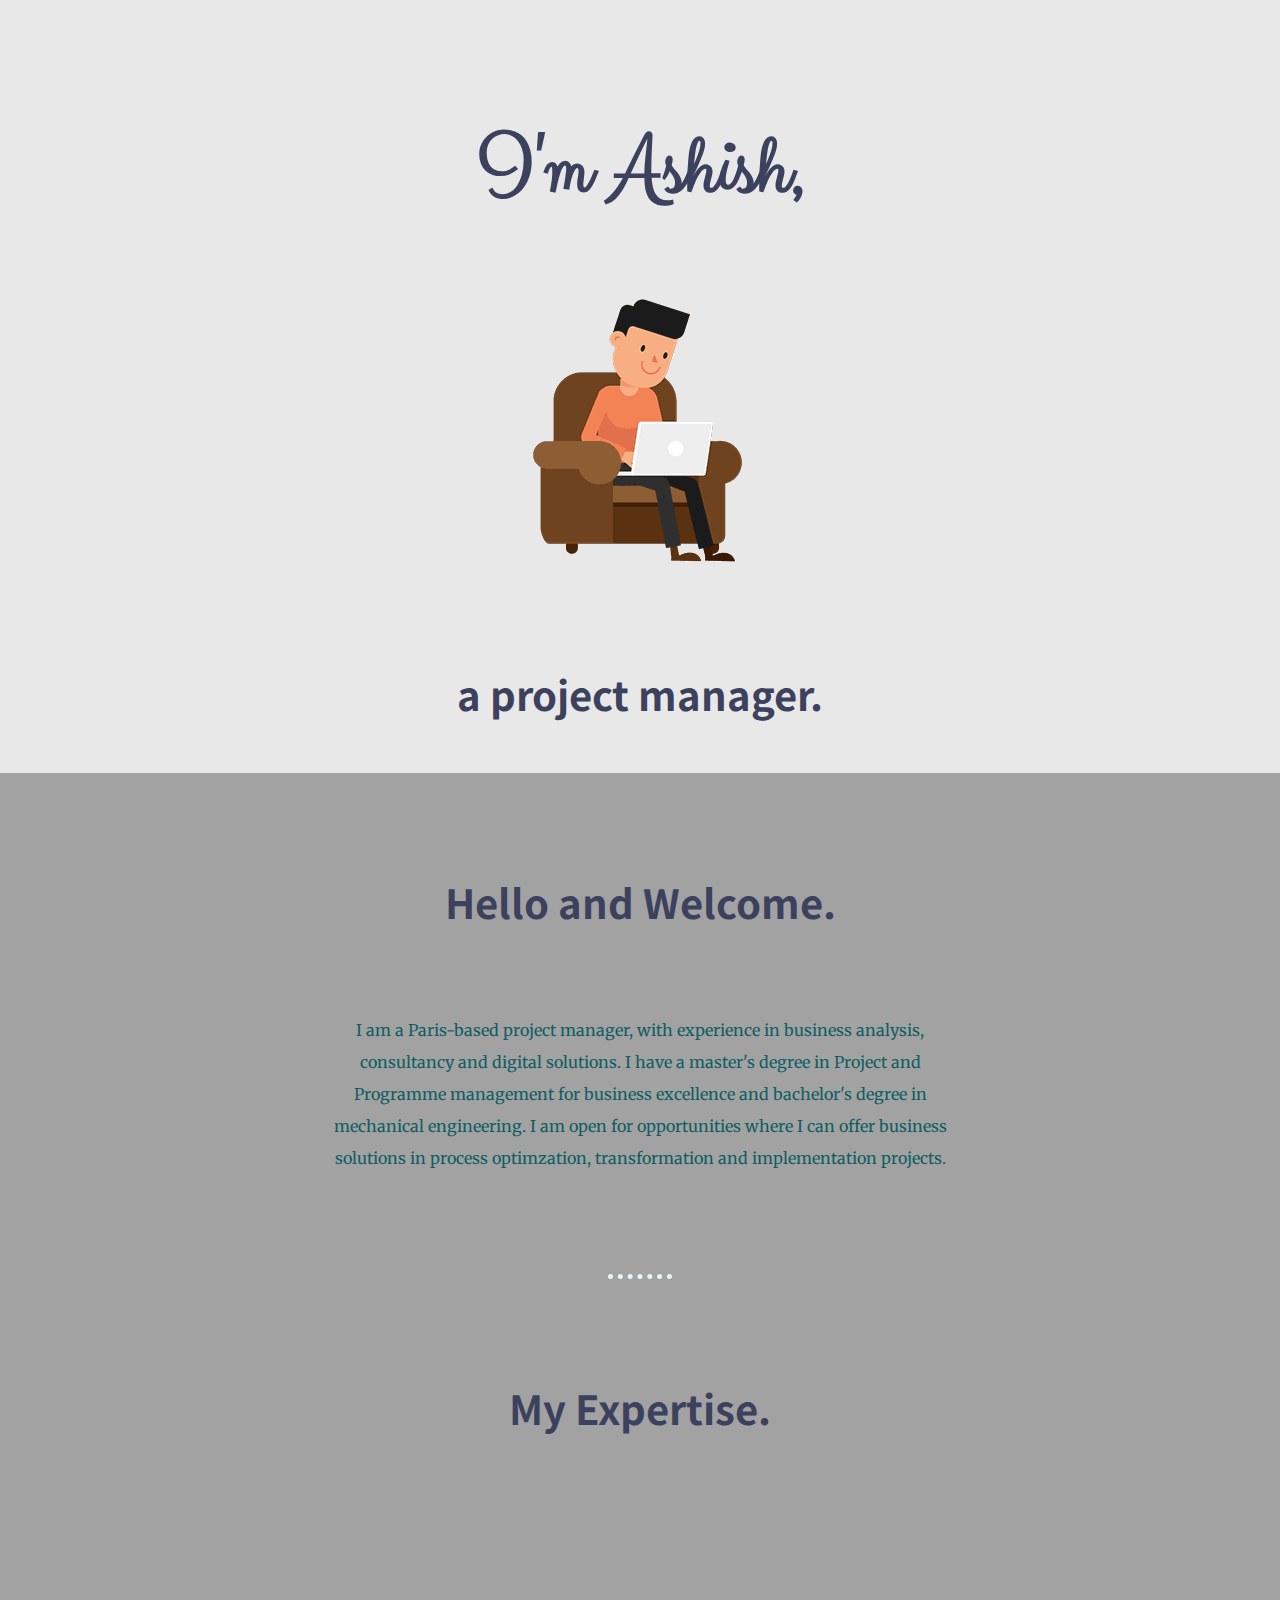
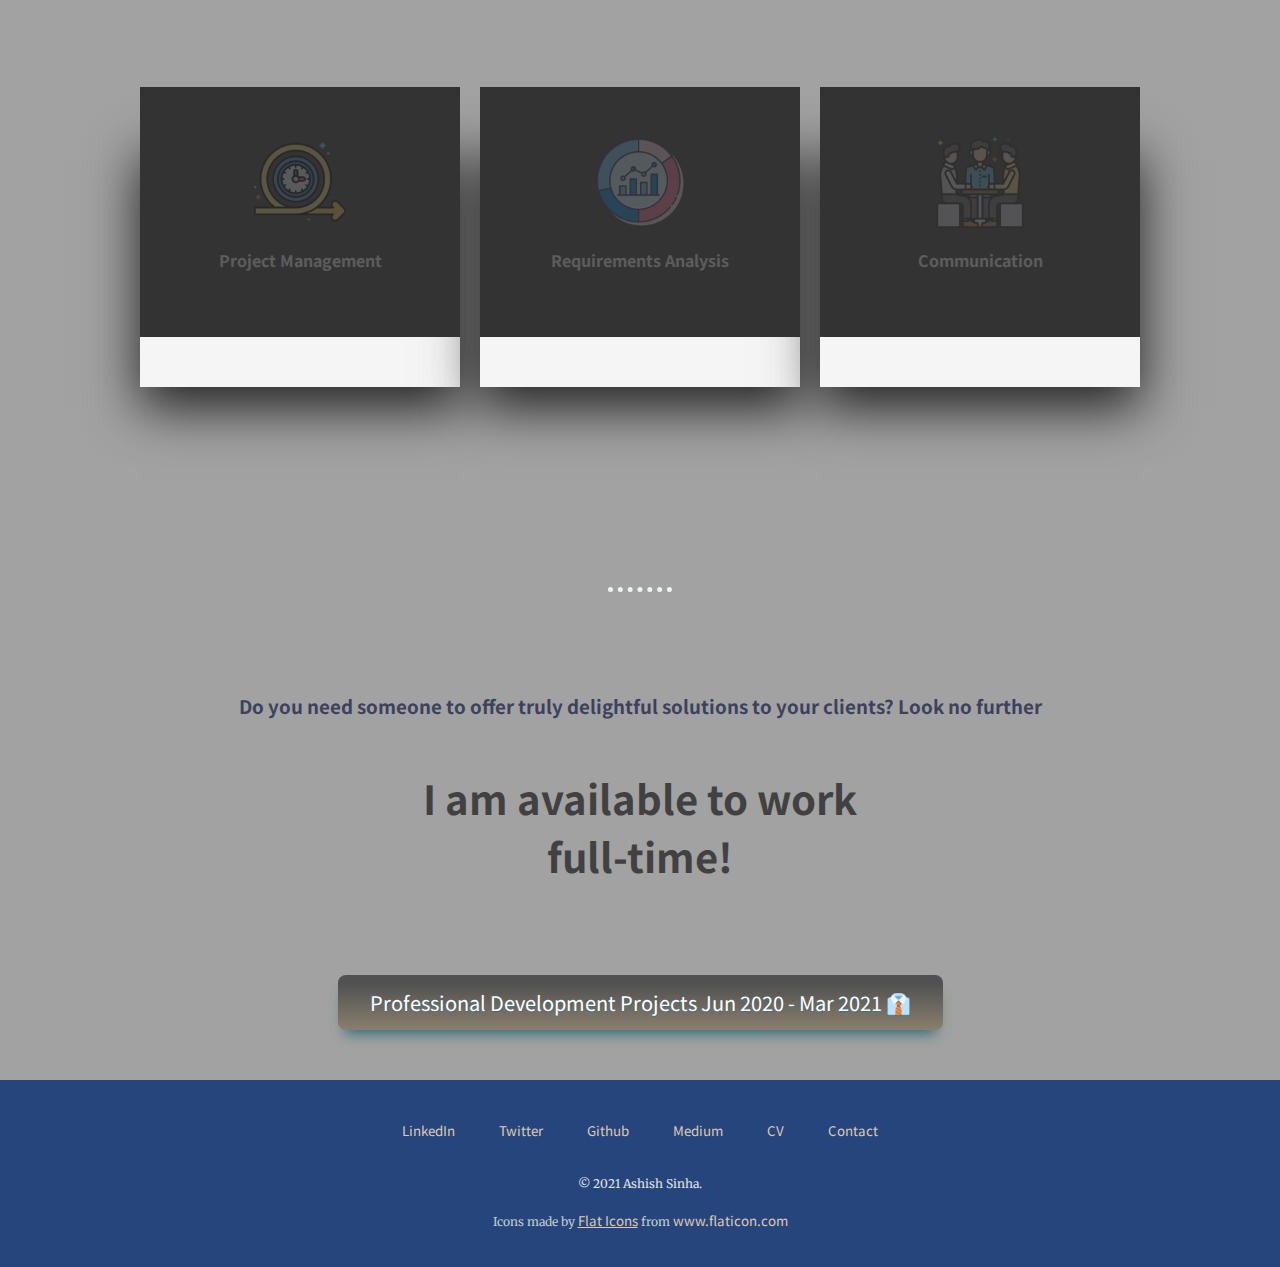
<file: index.html>
<!DOCTYPE html>
<html lang="en" dir="ltr">

<head>
  <meta charset="utf-8">
  <title>Ashish Sinha</title>
  <link rel="stylesheet" href="styles.css" />
  <link rel="icon" href="mycon.ico" type="image/x-icon" />
  <link href="https://fonts.googleapis.com/css2?family=Clicker+Script&family=Merriweather:ital,wght@0,300;0,400;0,700;0,900;1,300;1,400;1,700;1,900&family=Noto+Sans+TC:wght@100;300;400;500;700;900&display=swap" rel="stylesheet">
  <script src="https://cdnjs.cloudflare.com/ajax/libs/jquery/2.1.3/jquery.min.js"></script>
  <!--<script src="scripts/main.js"></script>-->
</head>

<body>
  <div class="top-container">
    <!<img class="top-cloud" src="Images/cloud.png" alt="cloud-img">
      <h1>I'm Ashish,</h1>
      <img class="team" src="Images/team.gif" alt="working-team">
      <h2 id="subtitle">a project manager.</h2>
  </div>

  <div class="middle-container">
    <div class="profile">
        <h2>Hello and Welcome.</h2>
          <p class="Intro">
            I am a Paris-based project manager, with experience in business analysis, consultancy and digital solutions. I have a master's degree in Project and Programme management for business excellence and bachelor's degree in mechanical engineering. 
            I am open for opportunities where I can offer business solutions in process optimzation, transformation and implementation projects.
          </p>
    </div>
    <div class="skills">
      <hr class="rulings">
      <h2>My Expertise.</h2>
      <div class="midlle-container">

        <div class="card">
          <div class="face face1">
            <div class="content">
              <img src="Images/project-management.png" width="92" height="92" alt="Ashish is project management">
              <h3>Project Management</h3>
            </div>
          </div>
          <div class="face face2">
            <div class="content">
              <p>A smart project manager, with an elite degree complemented by a portfolio of certifications in PMI, IPMA, IIBA, Agile, Lean Six-Sigma, and Prince2.</p>
            </div>
          </div>
        </div>
        <div class="card">
          <div class="face face1">
            <div class="content">
              <img src="Images/kpi.png" width="92" height="92" alt="Ashish tracks & measures KPIs">
              <h3>Requirements Analysis</h3>
            </div>
          </div>
          <div class="face face2">
            <div class="content">
              <p> Customer centric mindset which helps elicit user expectations and offer quality solutions. Taking an agile approach, delivering value and being
                cost efficient is on the front of my agendas. </p>
            </div>
          </div>
        </div>
        <div class="card">
          <div class="face face1">
            <div class="content">
              <img src="Images/meeting.png" width="92" height="92" alt="Ashish Communication Expert" />
              <h3>Communication</h3>
            </div>
          </div>
          <div class="face face2">
            <div class="content">
              <p>I am a seasoned communicator and have strong skills in stakeholder engangement and team-building. </p>
            </div>
          </div>
        </div>
      </div>
      <div class="contact-me">
        <hr class="rulings">
        <h3>Do you need someone to offer truly delightful solutions to your clients? Look no further</h3>
        <h2 class="closing">I am available to work full-time!</h2>
        <p><strong> </strong></p>
        <!--<a class="btn" href="https://sway.office.com/MKsQ8W5h7JqYE1Lp?ref=Link" target="_blank" rel="noopener noreferrer">View My CV on MS Sway &#128526; </a>
        <a class="btn" href="https://sinha-ashish.github.io/CV/" target="_blank" rel="noopener noreferrer">CV in Basic HTML &#128521; </a>-->
        <a class="btn" href="Professional Development Projects/index.html"> Professional Development Projects Jun 2020 - Mar 2021 &#128084; </a>
      </div>


      <footer class="bottom-container">
        <br>
        <a class="footer-link" href="https://www.linkedin.com/in/sinha-ashish">LinkedIn</a>
        <a class="footer-link" href="https://twitter.com/Sinhaboyy">Twitter</a>
        <a class="footer-link" href="https://github.com/sinha-ashish">Github</a>
        <a class="footer-link" href="https://sinha-ashish.medium.com/">Medium</a>
        <a class="footer-link" href="https://sway.office.com/MKsQ8W5h7JqYE1Lp?ref=Link">CV</a>
        <a class="footer-link" href="mailto:ashish.sinha2408@gmail.com">Contact</a>
        <p class="copyright">© 2021 Ashish Sinha.</p>
        <p class="attribution">Icons made by <a class="attribution-link " href="https://www.flaticon.com/authors/flat-icons" title="Flat Icons">Flat Icons</a> from <a class="attribution-link href=" https://www.flaticon.com/" title="Flaticon">
            www.flaticon.com</a></p>
      </footer>
</body>

</html>
</file>
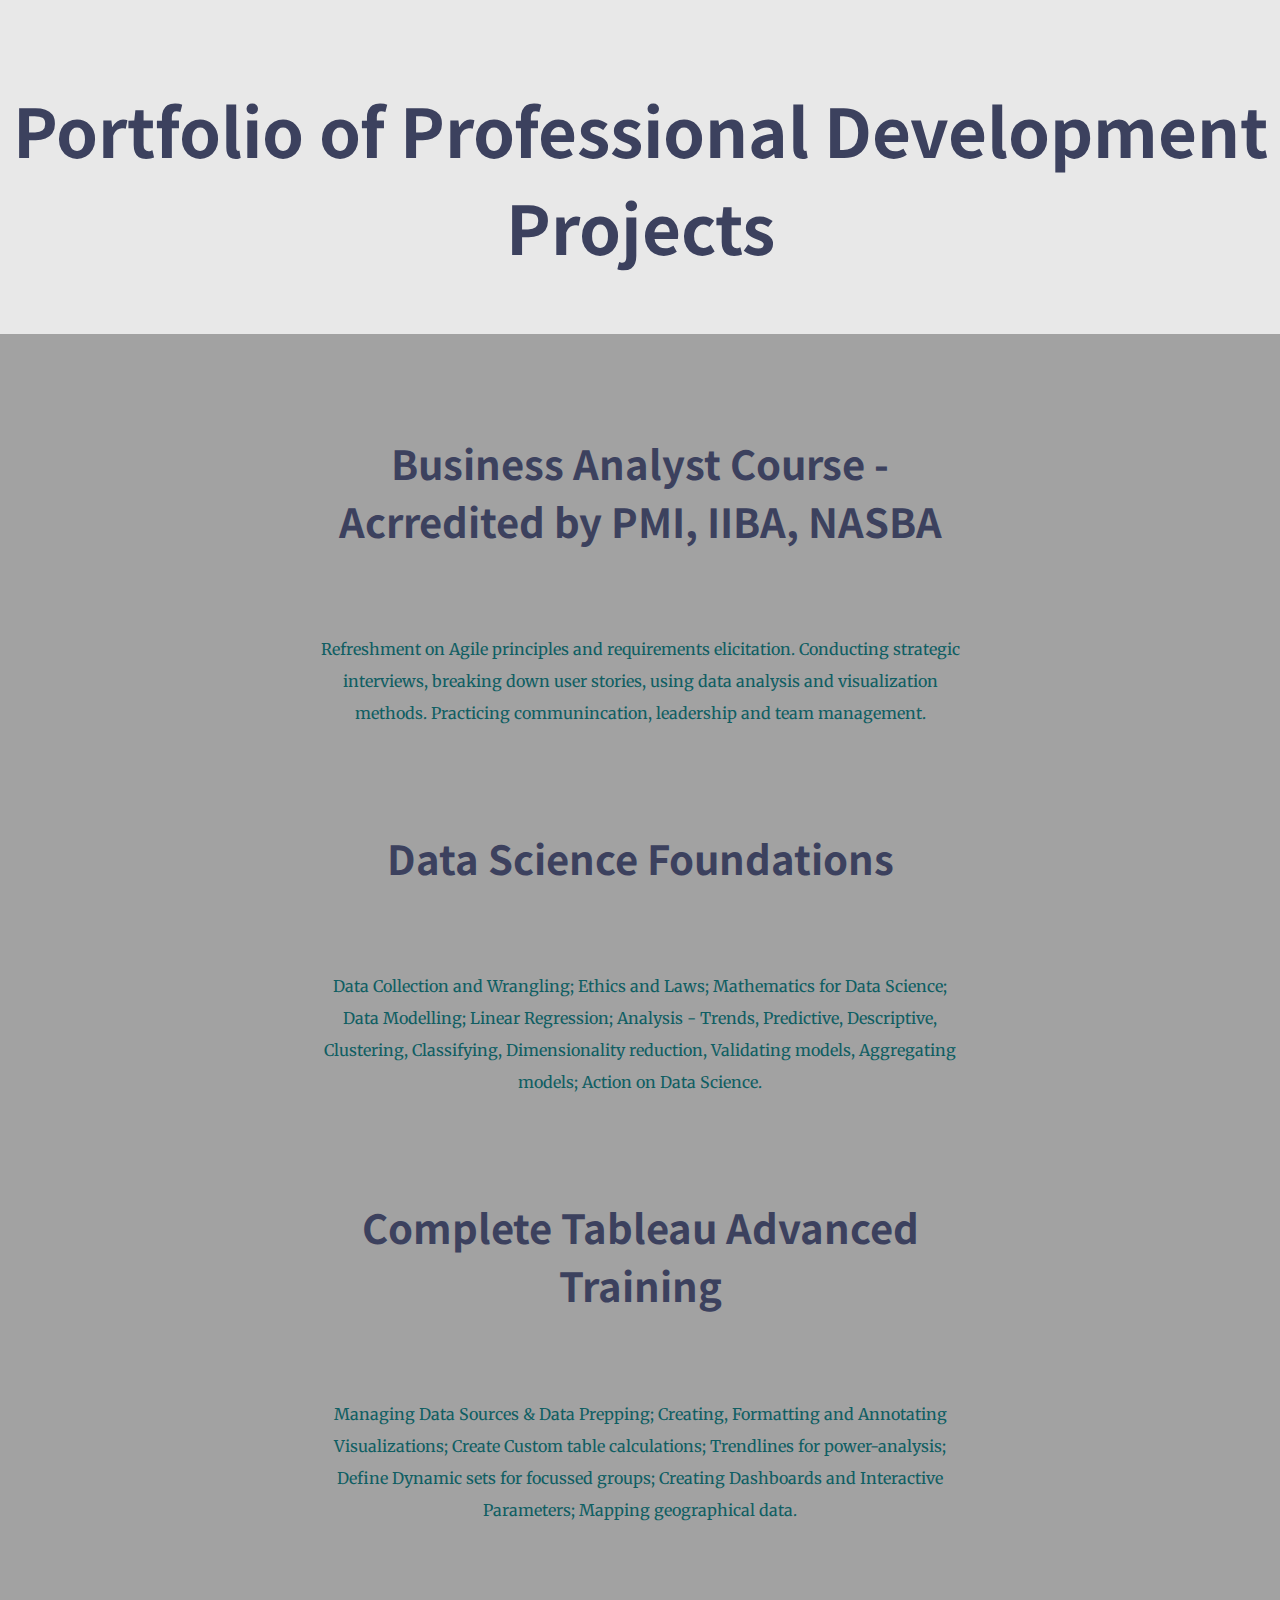
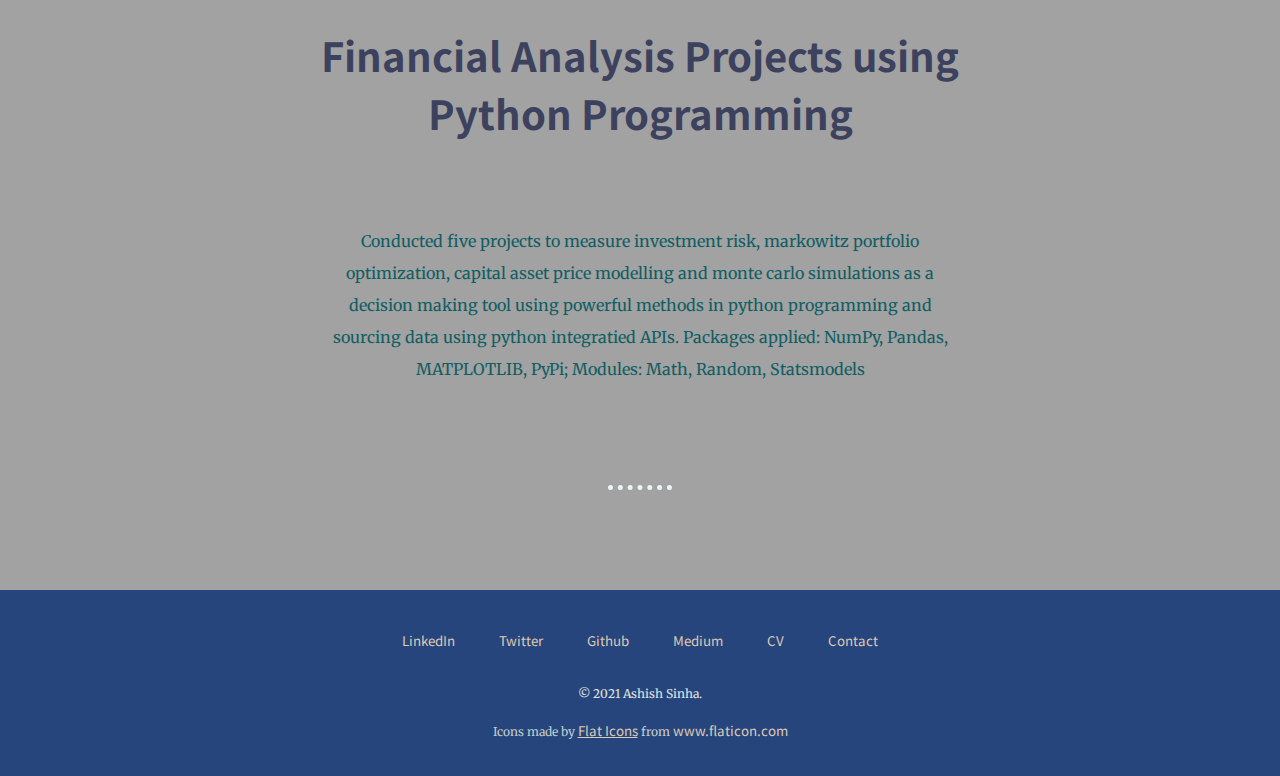
<file: Professional Development Projects/index.html>
<!DOCTYPE html>
<html lang="en" dir="ltr">

<head>
  <meta charset="utf-8">
  <title>Ashish Sinha</title>
  <link rel="stylesheet" href="css/styles.css" />
  <link rel="icon" href="mycon.ico" type="image/x-icon" />
  <link href="https://fonts.googleapis.com/css2?family=Clicker+Script&family=Merriweather:ital,wght@0,300;0,400;0,700;0,900;1,300;1,400;1,700;1,900&family=Noto+Sans+TC:wght@100;300;400;500;700;900&display=swap" rel="stylesheet">
  <script src="https://cdnjs.cloudflare.com/ajax/libs/jquery/2.1.3/jquery.min.js"></script>
  <!--<script src="scripts/main.js"></script>-->
</head>

<body>
  <div class="top-container">
    <h1>Portfolio of Professional Development Projects</h1>
  </div>

  <div class="middle-container">
    <div class="profile">
      <h2>Business Analyst Course - Acrredited by PMI, IIBA, NASBA</h2>
      <p class="Intro">
        Refreshment on Agile principles and requirements elicitation. Conducting strategic interviews, breaking down user stories, using data analysis and visualization methods. Practicing communincation, leadership and team management.
      </p>
    </div>
    <div class="profile">
      <h2>Data Science Foundations</h2>
      <p class="Intro">
        Data Collection and Wrangling; Ethics and Laws; Mathematics for Data Science; Data Modelling; Linear Regression; Analysis - Trends, Predictive, Descriptive, Clustering, Classifying, Dimensionality reduction, Validating models, Aggregating models; Action on Data Science.
      </p>
    </div>
    <div class="profile">
      <h2>Complete Tableau Advanced Training</h2>
      <p class="Intro">
        Managing Data Sources & Data Prepping; Creating, Formatting and Annotating Visualizations; Create Custom table calculations; Trendlines for power-analysis; Define Dynamic sets for focussed groups; Creating Dashboards and Interactive Parameters; Mapping geographical data.
      </p>
    </div>
    <div class="profile">
      <h2>Financial Analysis Projects using Python Programming</h2>
      <p class="Intro">
        Conducted five projects to measure investment risk, markowitz portfolio optimization, capital asset price modelling and monte carlo simulations as a decision making tool
        using powerful methods in python programming and sourcing data using python integratied APIs.
        Packages applied: NumPy, Pandas, MATPLOTLIB, PyPi; Modules: Math, Random, Statsmodels
      </p>
    </div>
      </div>
<hr class="rulings">

      <footer class="bottom-container">
        <br>
        <a class="footer-link" href="https://www.linkedin.com/in/sinha-ashish">LinkedIn</a>
        <a class="footer-link" href="https://twitter.com/Sinhaboyy">Twitter</a>
        <a class="footer-link" href="https://github.com/sinha-ashish">Github</a>
        <a class="footer-link" href="https://sinha-ashish.medium.com/">Medium</a>
        <a class="footer-link" href="https://sway.office.com/MKsQ8W5h7JqYE1Lp?ref=Link&loc=play" target="_blank" rel="noopener noreferrer">CV</a>
        <a class="footer-link" href="mailto:ashish.sinha2408@gmail.com">Contact</a>
        <p class="copyright">© 2021 Ashish Sinha.</p>
        <p class="attribution">Icons made by <a class="attribution-link " href="https://www.flaticon.com/authors/flat-icons" title="Flat Icons">Flat Icons</a> from <a class="attribution-link href=" https://www.flaticon.com/" title="Flaticon">
            www.flaticon.com</a></p>
      </footer>
</body>

</html>
</file>
<file: styles.css>
body {
  margin: 0;
  text-align: center;
  font-family: 'Merriweather', serif;
  color: #40514E;
  padding: 0;
  background: #A2A2A2 ;
}


h1 {
  margin: 50px auto 0 auto;
  font-family: 'Clicker Script', cursive;
  font-size: 5.62em;
  font-style: normal;
  color: #3c415e;
}

h2 {
  font-family: 'Noto Sans TC', sans-serif;
  font-size: 2.5rem;
  color: #3c415e;
  padding-bottom: 50px;
}

h3 {
  font-family: 'Noto Sans TC', sans-serif;
  color: #3c415e;
  text-decoration: none;
}


a {
  color: #e6d5b8;
  font-family: 'Noto Sans TC', sans-serif;
}

p {
  line-height: 2;
}

.profile-image {
  width: 180px;
  height: auto;
  border-radius: 50%;

}

.Intro {
  color: #105e62;
}

.top-container {
  position: relative;
  padding-top: 60px;
  padding-bottom: 0px;
  background-color: #e8e8e8;
}

.team {
  width: 296px;
  height: 400px;
  border-radius: 50%;
  /*background-color: #1687a7;
  background-color: #A2A2A2;
  background-image: url('http://i.imgur.com/BiSmXaq.png'), url('http://i.imgur.com/XHuy0NJ.png'), url('http://i.imgur.com/okpRxJU.png');
  -webkit-animation: snow 30s linear infinite;
  -moz-animation: snow 30s linear infinite;
  -ms-animation: snow 30s linear infinite;
  animation: snow 30s linear infinite;*/
}

.midlle-container{
  width: 1000px;
  position: relative;
  display: flex;
  margin: 100px auto;
  justify-content: space-between;
  flex-wrap:wrap;

}

.midlle-container .card{
  position: relative;
}

.midlle-container .card .face{
  width:320px;
  height: 250px;
  transition:.4s;

}

.midlle-container .card .face.face1{
  position: relative;
  background: #333;
  display: flex;
  justify-content: center;
  align-content:center;
  align-items: center;
  z-index: 1;
  transform: translateY(100px);
}

.midlle-container .card:hover .face.face1{
  transform: translateY(0);
  box-shadow:
    inset 0 0 60px whitesmoke,
    inset 20px 0 80px #fffaa4,
    inset -20px 0 80px #0ff,
    inset 20px 0 300px #fffaa4,
    inset -20px 0 300px #0ff,
    0 0 50px #fff,
    -10px 0 80px #fffaa4,
    10px 0 80px #0ff;

}


.midlle-container .card .face.face1 .content{
  opacity: .2;
  transition:  0.5s;
  text-align: center;

}

.midlle-container .card:hover .face.face1 .content{
  opacity: 1;

}

.midlle-container .card .face.face1 .content i{
  font-size: 3em;
  color: white;
  display: inline-block;

}

.midlle-container .card .face.face1 .content h3{
  font-size: 1em;
  color: white;
  text-align: center;


}

.midlle-container .card .face.face1 .content a{
   transition: .5s;
}

.midlle-container .card .face.face2{
   position: relative;
   background: whitesmoke;
   display: flex;
   align-items: center;
   justify-content: center;
   padding: 20px;
  box-sizing: border-box;
  box-shadow: 0 20px 50px rgba(0,0,0,.8);
  transform: translateY(-100px);
}

.midlle-container .card:hover .face.face2{
    transform: translateY(0);


}

.midlle-container .card .face.face2 .content p, a{
  font-size: 10pt;
  margin: 0 ;
  padding: 0;
  color:#333;
}

.midlle-container .card .face.face2 .content a{
  text-decoration:none;
  color: black;
  box-sizing: border-box;
  outline : 1px dashed #333;
  padding: 10px;
  margin: 15px 0 0;
  display: inline-block;
}

.midlle-container .card .face.face2 .content a:hover{
  background: #333 ;
  color: whitesmoke;
  box-shadow: inset 0px 0px 10px rgba(0,0,0,0.5);
}


@-webkit-keyframes snow {
    0% { background-position: 0px 0px, 0px 0px, 0px 0px }
    50% { background-color: #A2A2A2 }
    100% {
        background-position: 500px 1000px, 400px 400px, 300px 300px;
        background-color: #A2A2A2;
    }
}
@-moz-keyframes snow {
    0% { background-position: 0px 0px, 0px 0px, 0px 0px }
    50% { background-color: #A2A2A2 }
    100% {
        background-position: 500px 1000px, 400px 400px, 300px 300px;
        background-color: #A2A2A2;
    }
}
@-ms-keyframes snow {
    0% { background-position: 0px 0px, 0px 0px, 0px 0px }
    50% { background-color: #A2A2A2 }
    100% {
        background-position: 500px 1000px, 400px 400px, 300px 300px;
        background-color: #A2A2A2;
    }
}
@keyframes snow {
    0% { background-position: 0px 0px, 0px 0px, 0px 0px }
    50% { background-color: #A2A2A2 }
    100% {
        background-position: 500px 1000px, 400px 400px, 300px 300px;
        background-color: #A2A2A2;
    }
}
body {
    background-color: #A2A2A2;
    background-image: url('http://i.imgur.com/BiSmXaq.png'), url('http://i.imgur.com/XHuy0NJ.png'), url('http://i.imgur.com/okpRxJU.png');
    -webkit-animation: snow 30s linear infinite;
    -moz-animation: snow 30s linear infinite;
    -ms-animation: snow 30s linear infinite;
    animation: snow 30s linear infinite;
}

.bottom-container {
  padding-bottom: 20px;
  padding-top: 20px;
  background-color: #082e73;
  color: #e6d5b8;
  opacity: 0.8;
}

.top-cloud {
  position: absolute;
  right: 300px;
  top: 50px;
}

.bottom-cloud {
  position: absolute;
  left: 300px;
  bottom: 300px;
}

.profile {
  margin: auto;
  margin-top: 100px;
  width: 50%;
}

/*.skill-row {

  width: 50%;
  margin: 100px auto;
  text-align: left;
  line-height: 2;
  color: #c9d7d7;
}

/*.image-WD {
  float: left;
  margin-right: 30px;
  width: 25%;
}

.image-PM {
  float: right;
  margin-left: 30px;
  width: 25%;
}*/

.rulings {
  border-style: none;
  border-top-style: dotted;
  border-color: #EAF6F6;
  border-width: 5px;
  width: 5%;
  margin: 100px auto;
}

.footer-link {
  color: #e6d5b8;
  margin: 10px 20px;
  text-decoration: none;
}

.footer-link:hover {
  color: #EAF6F6
}


.copyright {
  color: #EAF6F6;
  font-size: .75rem;
  padding: 20px 0 0;
}

.closing {
  margin: 50px auto 40px;
  width: 40%;
  color: #414141;
}

.btn {
  box-shadow: 0 10px 14px -7px #276873;
  background: linear-gradient(to bottom, #515151 15%, #8a7f6e 100%);
  background-color: #0e49b5;
  border-radius: 8px;
  display: inline-block;
  cursor: pointer;
  color: #ffffff;
  font-family: 'Noto Sans TC', sans-serif;
  font-size: 20px;
  font-weight: normal;
  margin-bottom: 50px;
  padding: 13px 32px;
  text-decoration: none;
  text-shadow: 0 1px 0 #3d768a;
}

.btn:hover {
  background: linear-gradient(to bottom, #153e90 5%, #0e49b5 100%);
  background-color: #153e90;
}

.btn:active {
  position: relative;
  top: 1px;
}

.attribution {
  font-size: 0.75rem;
  color: #c9d7d7;
  }
.attribution-link {
  color: #e6d5b8;
}
  .attribution-link:hover {
    color: #EAF6F6
  }
}

/*
 @-webkit-keyframes snow {
  /*0% { background-position: 0px 0px, 0px 0px, 0px 0px }
    50% { background-color: #A2A2A2 }
    100% {
        background-position: 500px 1000px, 400px 400px, 300px 300px;
        background-color: #1687a7;
    }
}
@-moz-keyframes snow {
  /*  0% { background-position: 0px 0px, 0px 0px, 0px 0px }
    50% { background-color: #A2A2A2 }
    100% {
        background-position: 500px 1000px, 400px 400px, 300px 300px;
        background-color: #1687a7;
    }
}
@-ms-keyframes snow {
  /*  0% { background-position: 0px 0px, 0px 0px, 0px 0px }
    50% { background-color: #A2A2A2 }
    100% {
        background-position: 500px 1000px, 400px 400px, 300px 300px;
        background-color: #1687a7;
    }
}
@keyframes snow {
  /*  0% { background-position: 0px 0px, 0px 0px, 0px 0px }
    50% { background-color: #A2A2A2 }
    100% {
        background-position: 500px 1000px, 400px 400px, 300px 300px;
        background-color: #1687a7;
    }
}
body {
    background-color: #1687a7;
    background-image: url('http://i.imgur.com/BiSmXaq.png'), url('http://i.imgur.com/XHuy0NJ.png'), url('http://i.imgur.com/okpRxJU.png');
    -webkit-animation: snow 20s linear infinite;
    -moz-animation: snow 20s linear infinite;
    -ms-animation: snow 20s linear infinite;
    animation: snow 20s linear infinite;
}
*/
/*@-webkit-keyframes snow {
    0% { background-position: 0px 0px, 0px 0px, 0px 0px }
    50% { background-color: #b4cfe0 }
    100% {
        background-position: 500px 1000px, 400px 400px, 300px 300px;
        background-color: #6b92b9;
    }
}
@-moz-keyframes snow {
    0% { background-position: 0px 0px, 0px 0px, 0px 0px }
    50% { background-color: #b4cfe0 }
    100% {
        background-position: 500px 1000px, 400px 400px, 300px 300px;
        background-color: #6b92b9;
    }
}
@-ms-keyframes snow {
    0% { background-position: 0px 0px, 0px 0px, 0px 0px }
    50% { background-color: #b4cfe0 }
    100% {
        background-position: 500px 1000px, 400px 400px, 300px 300px;
        background-color: #6b92b9;
    }
}
@keyframes snow {
    0% { background-position: 0px 0px, 0px 0px, 0px 0px }
    50% { background-color: #b4cfe0 }
    100% {
        background-position: 500px 1000px, 400px 400px, 300px 300px;
        background-color: #6b92b9;
    }
}
body {
    background-color: #6b92b9;
    background-image: url('http://i.imgur.com/BiSmXaq.png'), url('http://i.imgur.com/XHuy0NJ.png'), url('http://i.imgur.com/okpRxJU.png');
    -webkit-animation: snow 20s linear infinite;
    -moz-animation: snow 20s linear infinite;
    -ms-animation: snow 20s linear infinite;
    animation: snow 20s linear infinite;
}
*/
</file>
<file: Professional Development Projects/css/styles.css>
body {
  margin: 0;
  text-align: center;
  font-family: 'Merriweather', serif;
  color: #40514E;
  padding: 0;
  background: #A2A2A2 ;
}


h1 {
  margin: 20px auto 0 auto;
  font-family: 'Noto Sans TC', sans-serif;
  font-size: 4.2em;
  font-style: normal;
  color: #3c415e;
}

h2 {
  font-family: 'Noto Sans TC', sans-serif;
  font-size: 2.5rem;
  color: #3c415e;
  padding-bottom: 50px;
}

h3 {
  font-family: 'Noto Sans TC', sans-serif;
  color: #3c415e;
  text-decoration: none;
}


a {
  color: #e6d5b8;
  font-family: 'Noto Sans TC', sans-serif;
}

p {
  line-height: 2;
}

.profile-image {
  width: 180px;
  height: auto;
  border-radius: 50%;

}

.Intro {
  color: #105e62;
}

.top-container {
  position: relative;
  padding-top: 60px;
  padding-bottom: 60px;
  background-color: #e8e8e8;
}

.team {
  width: 296px;
  height: 400px;
  border-radius: 50%;
  /*background-color: #1687a7;
  background-color: #A2A2A2;
  background-image: url('http://i.imgur.com/BiSmXaq.png'), url('http://i.imgur.com/XHuy0NJ.png'), url('http://i.imgur.com/okpRxJU.png');
  -webkit-animation: snow 30s linear infinite;
  -moz-animation: snow 30s linear infinite;
  -ms-animation: snow 30s linear infinite;
  animation: snow 30s linear infinite;*/
}

.midlle-container{
  width: 1000px;
  position: relative;
  display: flex;
  margin: 100px auto;
  justify-content: space-between;
  flex-wrap:wrap;

}

.midlle-container .card{
  position: relative;
}

.midlle-container .card .face{
  width:320px;
  height: 250px;
  transition:.4s;

}

.midlle-container .card .face.face1{
  position: relative;
  background: #333;
  display: flex;
  justify-content: center;
  align-content:center;
  align-items: center;
  z-index: 1;
  transform: translateY(100px);
}

.midlle-container .card:hover .face.face1{
  transform: translateY(0);
  box-shadow:
    inset 0 0 60px whitesmoke,
    inset 20px 0 80px #fffaa4,
    inset -20px 0 80px #0ff,
    inset 20px 0 300px #fffaa4,
    inset -20px 0 300px #0ff,
    0 0 50px #fff,
    -10px 0 80px #fffaa4,
    10px 0 80px #0ff;

}


.midlle-container .card .face.face1 .content{
  opacity: .2;
  transition:  0.5s;
  text-align: center;

}

.midlle-container .card:hover .face.face1 .content{
  opacity: 1;

}

.midlle-container .card .face.face1 .content i{
  font-size: 3em;
  color: white;
  display: inline-block;

}

.midlle-container .card .face.face1 .content h3{
  font-size: 1em;
  color: white;
  text-align: center;


}

.midlle-container .card .face.face1 .content a{
   transition: .5s;
}

.midlle-container .card .face.face2{
   position: relative;
   background: whitesmoke;
   display: flex;
   align-items: center;
   justify-content: center;
   padding: 20px;
  box-sizing: border-box;
  box-shadow: 0 20px 50px rgba(0,0,0,.8);
  transform: translateY(-100px);
}

.midlle-container .card:hover .face.face2{
    transform: translateY(0);


}

.midlle-container .card .face.face2 .content p, a{
  font-size: 10pt;
  margin: 0 ;
  padding: 0;
  color:#333;
}

.midlle-container .card .face.face2 .content a{
  text-decoration:none;
  color: black;
  box-sizing: border-box;
  outline : 1px dashed #333;
  padding: 10px;
  margin: 15px 0 0;
  display: inline-block;
}

.midlle-container .card .face.face2 .content a:hover{
  background: #333 ;
  color: whitesmoke;
  box-shadow: inset 0px 0px 10px rgba(0,0,0,0.5);
}


@-webkit-keyframes snow {
    0% { background-position: 0px 0px, 0px 0px, 0px 0px }
    50% { background-color: #A2A2A2 }
    100% {
        background-position: 500px 1000px, 400px 400px, 300px 300px;
        background-color: #A2A2A2;
    }
}
@-moz-keyframes snow {
    0% { background-position: 0px 0px, 0px 0px, 0px 0px }
    50% { background-color: #A2A2A2 }
    100% {
        background-position: 500px 1000px, 400px 400px, 300px 300px;
        background-color: #A2A2A2;
    }
}
@-ms-keyframes snow {
    0% { background-position: 0px 0px, 0px 0px, 0px 0px }
    50% { background-color: #A2A2A2 }
    100% {
        background-position: 500px 1000px, 400px 400px, 300px 300px;
        background-color: #A2A2A2;
    }
}
@keyframes snow {
    0% { background-position: 0px 0px, 0px 0px, 0px 0px }
    50% { background-color: #A2A2A2 }
    100% {
        background-position: 500px 1000px, 400px 400px, 300px 300px;
        background-color: #A2A2A2;
    }
}
body {
    background-color: #A2A2A2;
    background-image: url('http://i.imgur.com/BiSmXaq.png'), url('http://i.imgur.com/XHuy0NJ.png'), url('http://i.imgur.com/okpRxJU.png');
    -webkit-animation: snow 30s linear infinite;
    -moz-animation: snow 30s linear infinite;
    -ms-animation: snow 30s linear infinite;
    animation: snow 30s linear infinite;
}

.bottom-container {
  padding-bottom: 20px;
  padding-top: 20px;
  background-color: #082e73;
  color: #e6d5b8;
  opacity: 0.8;
}

.top-cloud {
  position: absolute;
  right: 300px;
  top: 50px;
}

.bottom-cloud {
  position: absolute;
  left: 300px;
  bottom: 300px;
}

.profile {
  margin: auto;
  margin-top: 100px;
  width: 50%;
}

/*.skill-row {

  width: 50%;
  margin: 100px auto;
  text-align: left;
  line-height: 2;
  color: #c9d7d7;
}

/*.image-WD {
  float: left;
  margin-right: 30px;
  width: 25%;
}

.image-PM {
  float: right;
  margin-left: 30px;
  width: 25%;
}*/

.rulings {
  border-style: none;
  border-top-style: dotted;
  border-color: #EAF6F6;
  border-width: 5px;
  width: 5%;
  margin: 100px auto;
}

.footer-link {
  color: #e6d5b8;
  margin: 10px 20px;
  text-decoration: none;
}

.footer-link:hover {
  color: #EAF6F6
}


.copyright {
  color: #EAF6F6;
  font-size: .75rem;
  padding: 20px 0 0;
}

.closing {
  margin: 50px auto 40px;
  width: 40%;
  color: #414141;
}

.btn {
  box-shadow: 0 10px 14px -7px #276873;
  background: linear-gradient(to bottom, #515151 15%, #8a7f6e 100%);
  background-color: #0e49b5;
  border-radius: 8px;
  display: inline-block;
  cursor: pointer;
  color: #ffffff;
  font-family: 'Noto Sans TC', sans-serif;
  font-size: 20px;
  font-weight: normal;
  margin-bottom: 50px;
  padding: 13px 32px;
  text-decoration: none;
  text-shadow: 0 1px 0 #3d768a;
}

.btn:hover {
  background: linear-gradient(to bottom, #153e90 5%, #0e49b5 100%);
  background-color: #153e90;
}

.btn:active {
  position: relative;
  top: 1px;
}

.attribution {
  font-size: 0.75rem;
  color: #c9d7d7;
  }
.attribution-link {
  color: #e6d5b8;
}
  .attribution-link:hover {
    color: #EAF6F6
  }
}

/*
 @-webkit-keyframes snow {
  /*0% { background-position: 0px 0px, 0px 0px, 0px 0px }
    50% { background-color: #A2A2A2 }
    100% {
        background-position: 500px 1000px, 400px 400px, 300px 300px;
        background-color: #1687a7;
    }
}
@-moz-keyframes snow {
  /*  0% { background-position: 0px 0px, 0px 0px, 0px 0px }
    50% { background-color: #A2A2A2 }
    100% {
        background-position: 500px 1000px, 400px 400px, 300px 300px;
        background-color: #1687a7;
    }
}
@-ms-keyframes snow {
  /*  0% { background-position: 0px 0px, 0px 0px, 0px 0px }
    50% { background-color: #A2A2A2 }
    100% {
        background-position: 500px 1000px, 400px 400px, 300px 300px;
        background-color: #1687a7;
    }
}
@keyframes snow {
  /*  0% { background-position: 0px 0px, 0px 0px, 0px 0px }
    50% { background-color: #A2A2A2 }
    100% {
        background-position: 500px 1000px, 400px 400px, 300px 300px;
        background-color: #1687a7;
    }
}
body {
    background-color: #1687a7;
    background-image: url('http://i.imgur.com/BiSmXaq.png'), url('http://i.imgur.com/XHuy0NJ.png'), url('http://i.imgur.com/okpRxJU.png');
    -webkit-animation: snow 20s linear infinite;
    -moz-animation: snow 20s linear infinite;
    -ms-animation: snow 20s linear infinite;
    animation: snow 20s linear infinite;
}
*/
/*@-webkit-keyframes snow {
    0% { background-position: 0px 0px, 0px 0px, 0px 0px }
    50% { background-color: #b4cfe0 }
    100% {
        background-position: 500px 1000px, 400px 400px, 300px 300px;
        background-color: #6b92b9;
    }
}
@-moz-keyframes snow {
    0% { background-position: 0px 0px, 0px 0px, 0px 0px }
    50% { background-color: #b4cfe0 }
    100% {
        background-position: 500px 1000px, 400px 400px, 300px 300px;
        background-color: #6b92b9;
    }
}
@-ms-keyframes snow {
    0% { background-position: 0px 0px, 0px 0px, 0px 0px }
    50% { background-color: #b4cfe0 }
    100% {
        background-position: 500px 1000px, 400px 400px, 300px 300px;
        background-color: #6b92b9;
    }
}
@keyframes snow {
    0% { background-position: 0px 0px, 0px 0px, 0px 0px }
    50% { background-color: #b4cfe0 }
    100% {
        background-position: 500px 1000px, 400px 400px, 300px 300px;
        background-color: #6b92b9;
    }
}
body {
    background-color: #6b92b9;
    background-image: url('http://i.imgur.com/BiSmXaq.png'), url('http://i.imgur.com/XHuy0NJ.png'), url('http://i.imgur.com/okpRxJU.png');
    -webkit-animation: snow 20s linear infinite;
    -moz-animation: snow 20s linear infinite;
    -ms-animation: snow 20s linear infinite;
    animation: snow 20s linear infinite;
}
*/
</file>
